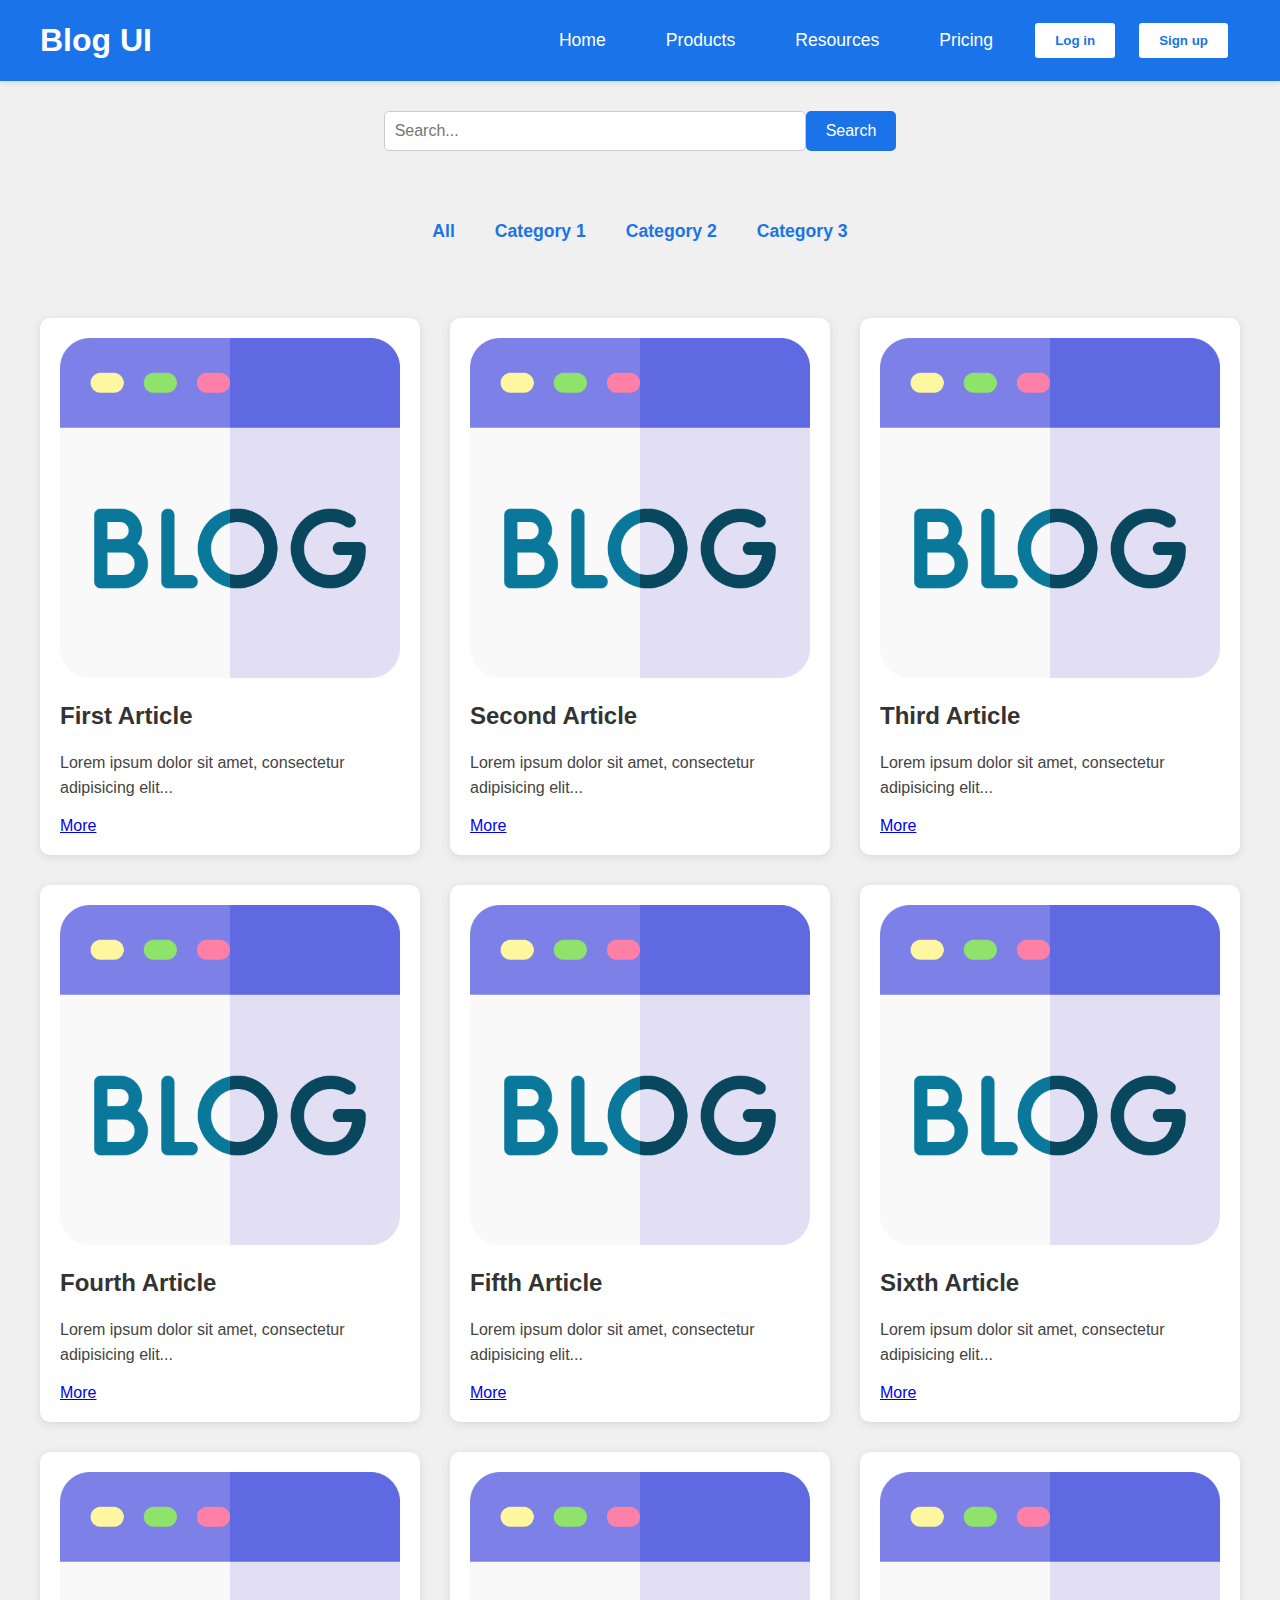
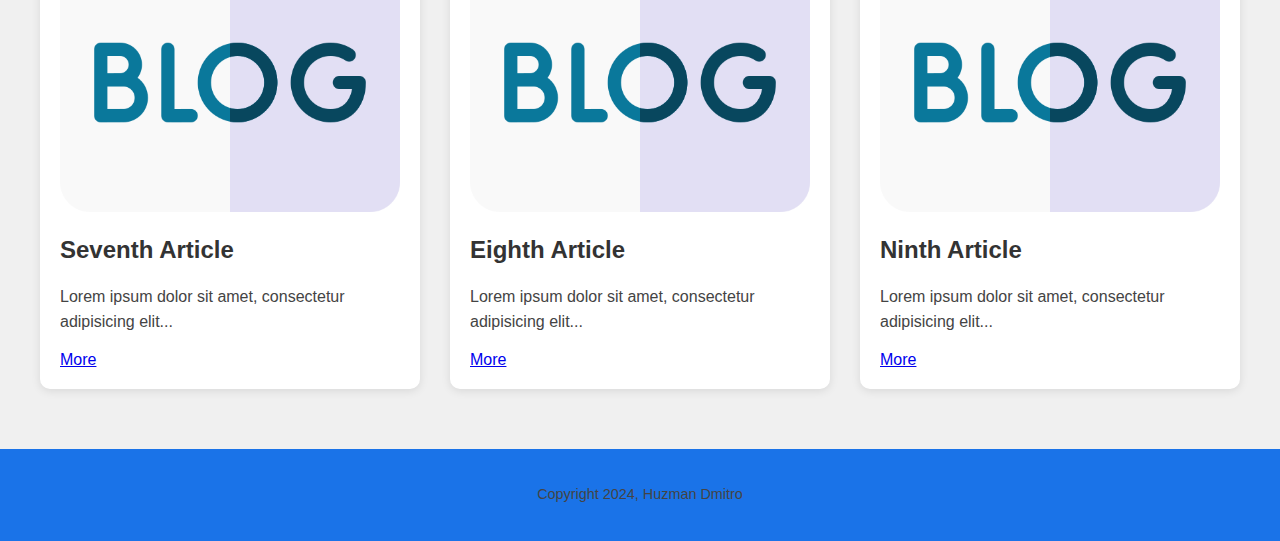
<file: index.htm>
<!DOCTYPE html>
<html lang="en">
<head>
    <meta charset="UTF-8">
    <meta name="viewport" content="width=device-width, initial-scale=1.0">
    <link rel="stylesheet" href="style.css">
    <title>Blog UI</title>
</head>
<body>
    <header>
        <a class="logo" href="#">Blog UI</a>
        <nav>
            <a href="index.htm">Home</a>
            <a href="#">Products</a>
            <a href="#">Resources</a>
            <a href="#">Pricing</a>
            <div class="auth-buttons">
                <button>Log in</button>
                <button>Sign up</button>
            </div>
        </nav>
    </header>

    <div class="search-container">
        <input type="text" id="search-input" placeholder="Search...">
        <button id="search-button">Search</button>
    </div>

    <aside>
        <ul id="category-list">
            <li><a href="#" class="category-link" data-category="all">All</a></li>
            <li><a href="#" class="category-link" data-category="category1">Category 1</a></li>
            <li><a href="#" class="category-link" data-category="category2">Category 2</a></li>
            <li><a href="#" class="category-link" data-category="category3">Category 3</a></li>
        </ul>
    </aside>

    <section id="blog-container">
        <article data-category="category1">
            <img src="img/blog.png" alt="Blog_1">
            <h2>First Article</h2>
            <p>Lorem ipsum dolor sit amet, consectetur adipisicing elit...</p>
            <a href="post_1.htm">More</a>
        </article>

        <article data-category="category1">
            <img src="img/blog.png" alt="Blog_2">
            <h2>Second Article</h2>
            <p>Lorem ipsum dolor sit amet, consectetur adipisicing elit...</p>
            <a href="#">More</a>
        </article>

        <article data-category="category3">
            <img src="img/blog.png" alt="Blog_3">
            <h2>Third Article</h2>
            <p>Lorem ipsum dolor sit amet, consectetur adipisicing elit...</p>
            <a href="#">More</a>
        </article>

        <article data-category="category2">
            <img src="img/blog.png" alt="Blog_4">
            <h2>Fourth Article</h2>
            <p>Lorem ipsum dolor sit amet, consectetur adipisicing elit...</p>
            <a href="#">More</a>
        </article>

        <article data-category="category2">
            <img src="img/blog.png" alt="Blog_5">
            <h2>Fifth Article</h2>
            <p>Lorem ipsum dolor sit amet, consectetur adipisicing elit...</p>
            <a href="#">More</a>
        </article>

        <article data-category="category1">
            <img src="img/blog.png" alt="Blog_6">
            <h2>Sixth Article</h2>
            <p>Lorem ipsum dolor sit amet, consectetur adipisicing elit...</p>
            <a href="#">More</a>
        </article>

        <article data-category="category3">
            <img src="img/blog.png" alt="Blog_7">
            <h2>Seventh Article</h2>
            <p>Lorem ipsum dolor sit amet, consectetur adipisicing elit...</p>
            <a href="#">More</a>
        </article>

        <article data-category="category2">
            <img src="img/blog.png" alt="Blog_8">
            <h2>Eighth Article</h2>
            <p>Lorem ipsum dolor sit amet, consectetur adipisicing elit...</p>
            <a href="#">More</a>
        </article>

        <article data-category="category3">
            <img src="img/blog.png" alt="Blog_9">
            <h2>Ninth Article</h2>
            <p>Lorem ipsum dolor sit amet, consectetur adipisicing elit...</p>
            <a href="#">More</a>
        </article>
    </section>

    <footer>
        <p class="text_autor">Copyright 2024, Huzman Dmitro</p>
    </footer>

    <script src="script.js"></script>
</body>
</html>
</file>
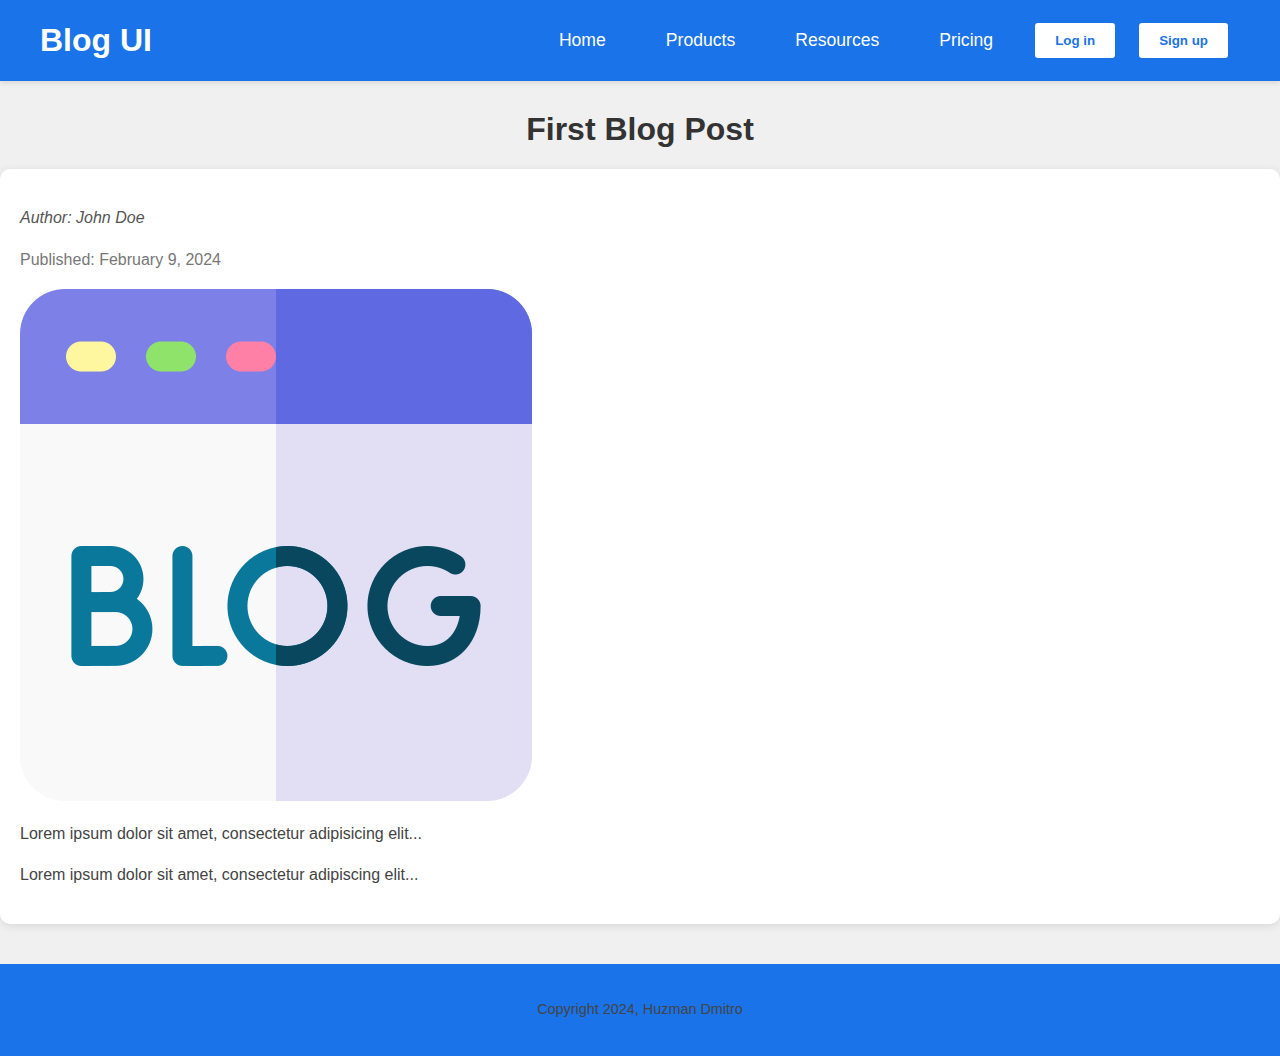
<file: post_1.htm>
<!DOCTYPE html>
<html lang="en">
<head>
    <meta charset="UTF-8">
    <meta name="viewport" content="width=device-width, initial-scale=1.0">
    <title>First Article</title>
    <link rel="stylesheet" href="style.css">
</head>
<body>
    <header>
        <a class="logo" href="#">Blog UI</a>
        <nav>
            <a href="index.htm">Home</a>
            <a href="#">Products</a>
            <a href="#">Resources</a>
            <a href="#">Pricing</a>
            <div class="auth-buttons">
                <button>Log in</button>
                <button>Sign up</button>
            </div>
        </nav>
    </header>

    <h1 align="center">First Blog Post</h1>
    <article>
        <p class="author">Author: John Doe</p>
        <p class="date">Published: February 9, 2024</p>
        <img src="img/blog.png" alt="Blog Image">
        <p>Lorem ipsum dolor sit amet, consectetur adipisicing elit...</p>
        <p>Lorem ipsum dolor sit amet, consectetur adipiscing elit...</p>
    </article>

    <footer>
        <p class="text_autor">Copyright 2024, Huzman Dmitro</p>
    </footer>
</body>
</html>
</file>
<file: style.css>
body {
    font-family: 'Segoe UI', Tahoma, Geneva, Verdana, sans-serif;
    margin: 0;
    padding: 0;
    background-color: #f0f0f0;
    color: #333;
}

header {
    background-color: #1a73e8;
    padding: 20px 40px;
    display: flex;
    justify-content: space-between;
    align-items: center;
    box-shadow: 0 2px 5px rgba(0, 0, 0, 0.1);
}

.logo {
    color: #fff;
    font-size: 2em;
    text-decoration: none;
    font-weight: bold;
}

nav {
    display: flex;
    justify-content: space-between;
    align-items: center;
}

nav a {
    color: #fff;
    margin: 0 20px;
    font-size: 1.1em;
    text-decoration: none;
    font-weight: 500;
    padding: 10px;
    border-radius: 5px;
    transition: background-color 0.3s ease;
}

nav a:hover {
    background-color: #1558b0;
}

.auth-buttons {
    display: flex;
}

.auth-buttons button {
    background-color: #fff;
    color: #1a73e8;
    padding: 10px 20px;
    border: 2px solid #1a73e8;
    border-radius: 5px;
    cursor: pointer;
    font-weight: bold;
    margin: 0 10px;
    transition: all 0.3s ease;
}

.auth-buttons button:hover {
    background-color: #1a73e8;
    color: #fff;
    border-color: #1a73e8;
}

.search-container {
    display: flex;
    justify-content: center;
    margin-top: 30px;
    margin-bottom: 30px;
}

#search-input {
    padding: 10px;
    border-radius: 5px;
    border: 1px solid #ccc;
    width: 400px;
    font-size: 16px;
}

#search-button {
    padding: 10px 20px;
    border-radius: 5px;
    border: none;
    background-color: #1a73e8;
    color: #fff;
    cursor: pointer;
    font-size: 16px;
    transition: background-color 0.3s ease;
}

#search-button:hover {
    background-color: #1558b0;
}

section {
    display: grid;
    grid-template-columns: repeat(auto-fill, minmax(300px, 1fr));
    gap: 30px;
    padding: 20px 40px;
    margin-top: 20px;
}

article {
    background-color: #fff;
    padding: 20px;
    border-radius: 10px;
    box-shadow: 0 2px 10px rgba(0, 0, 0, 0.1);
    transition: transform 0.3s ease, box-shadow 0.3s ease;
}

article:hover {
    transform: translateY(-5px);
    box-shadow: 0 5px 15px rgba(0, 0, 0, 0.1);
}

article img {
    max-width: 100%;
    height: auto;
    border-radius: 10px;
}

footer {
    background-color: #1a73e8;
    color: #fff;
    padding: 20px;
    text-align: center;
    margin-top: 40px;
    font-size: 0.9em;
}

#category-list {
    list-style: none;
    padding: 0;
    display: flex;
    justify-content: center;
    margin-top: 20px;
}

#category-list li {
    margin: 0 20px;
}

#category-list a {
    text-decoration: none;
    color: #1a73e8;
    font-weight: bold;
    font-size: 1.1em;
    transition: color 0.3s ease;
}

#category-list a:hover {
    color: #1558b0;
}

h1 {
    color: #333;
    margin-top: 30px;
}

.author {
    font-style: italic;
    color: #555;
}

.date {
    color: #777;
}

p {
    line-height: 1.6;
    color: #444;
}

aside {
    padding: 20px 0;
}
</file>
